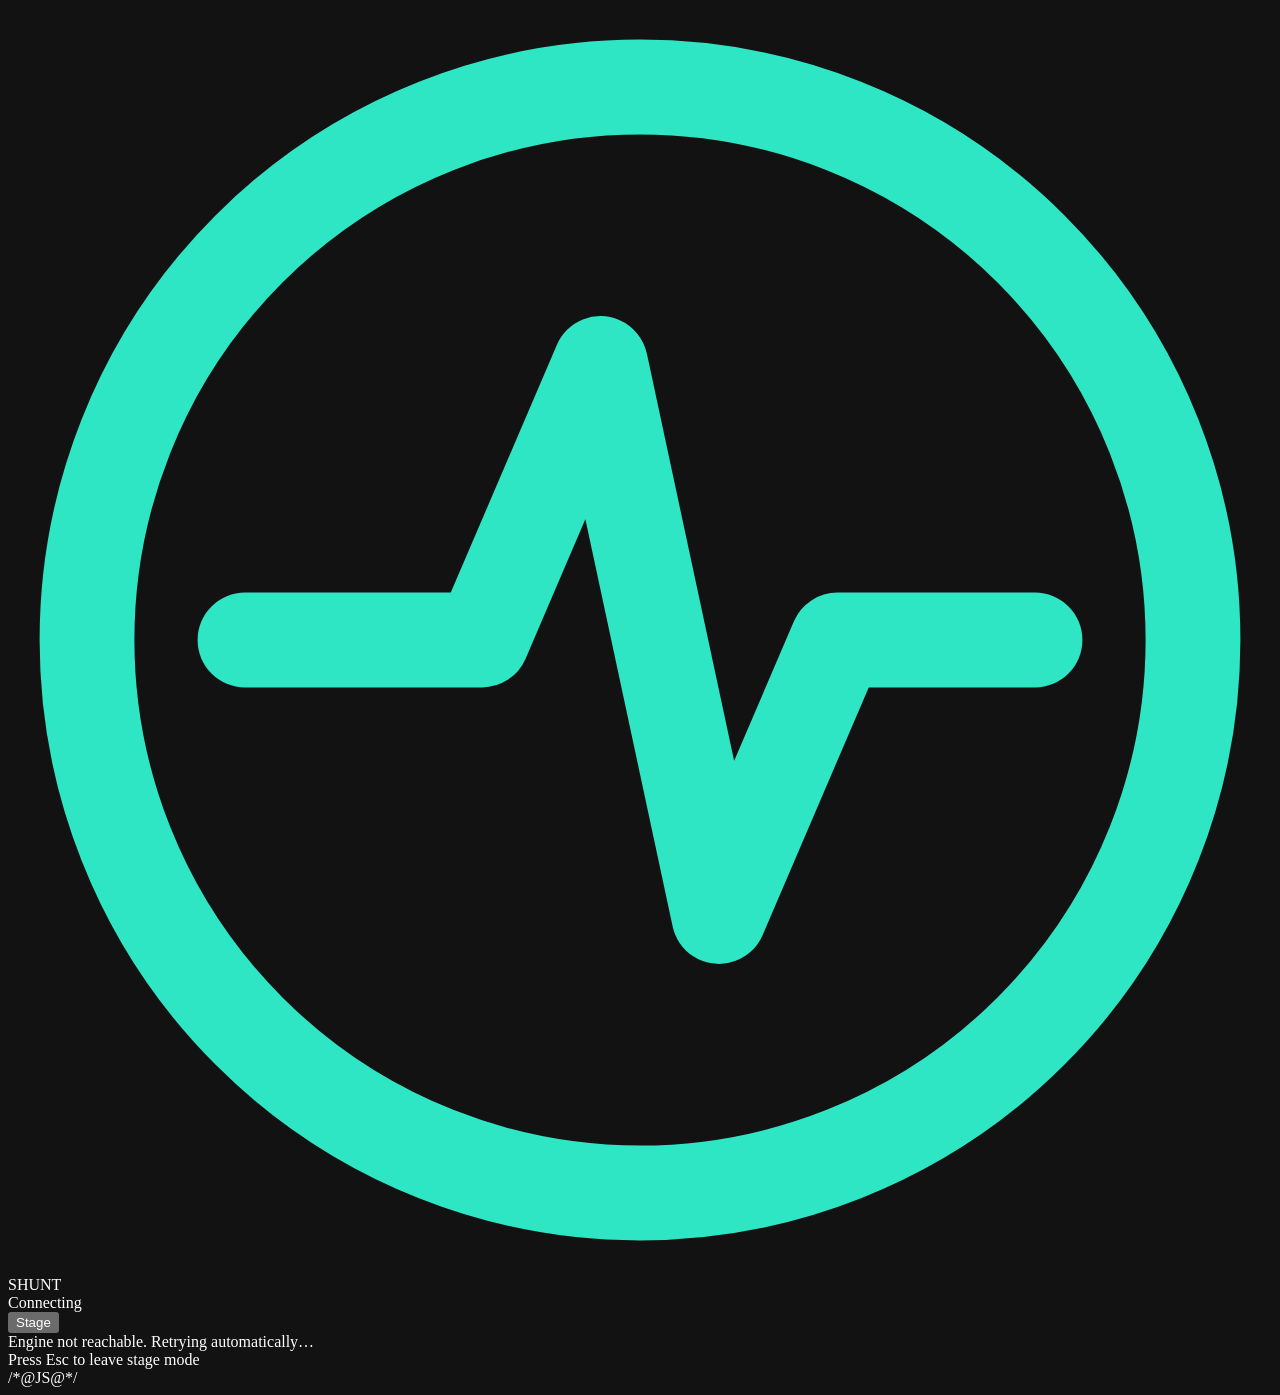
<file: ui/index.template.html>
<!doctype html>
<html lang="en">
<head>
<meta charset="utf-8">
<meta name="viewport" content="width=device-width, initial-scale=1">
<meta name="color-scheme" content="dark">
<title>Shunt</title>
<style>
/*@CSS@*/
</style>
</head>
<body>
<header>
  <div class="logo" aria-label="Shunt">
    <svg viewBox="0 0 32 32" aria-hidden="true"><circle cx="16" cy="16" r="14" fill="none" stroke="#2ee6c4" stroke-width="2.4"/><path d="M6 16h6l3-7 3 14 3-7h5" fill="none" stroke="#2ee6c4" stroke-width="2.4" stroke-linecap="round" stroke-linejoin="round"/></svg>
    <span>SHUNT</span>
  </div>
  <nav id="nav" aria-label="Pages"></nav>
  <div class="conn" role="status" aria-live="polite"><i class="dot" id="connDot"></i><span id="connTxt">Connecting</span></div>
  <button class="btn" id="stageBtn" title="Stage mode (S)">Stage</button>
</header>
<div class="slot" id="slot-banner" data-slot="banner"></div>
<main id="main">
  <div class="banner bad" id="engineBanner" role="alert"></div>
  <div class="banner" id="offlineBanner" role="alert">Engine not reachable. Retrying automatically…</div>
  <div class="banner" id="firstRun"></div>
  <section id="page"></section>
</main>
<div class="stagebar" id="stagebar"><div id="sbMaster"></div><div id="sbOut"></div><div class="x">Press Esc to leave stage mode</div></div>
/*@JS@*/
</body>
</html>
</file>
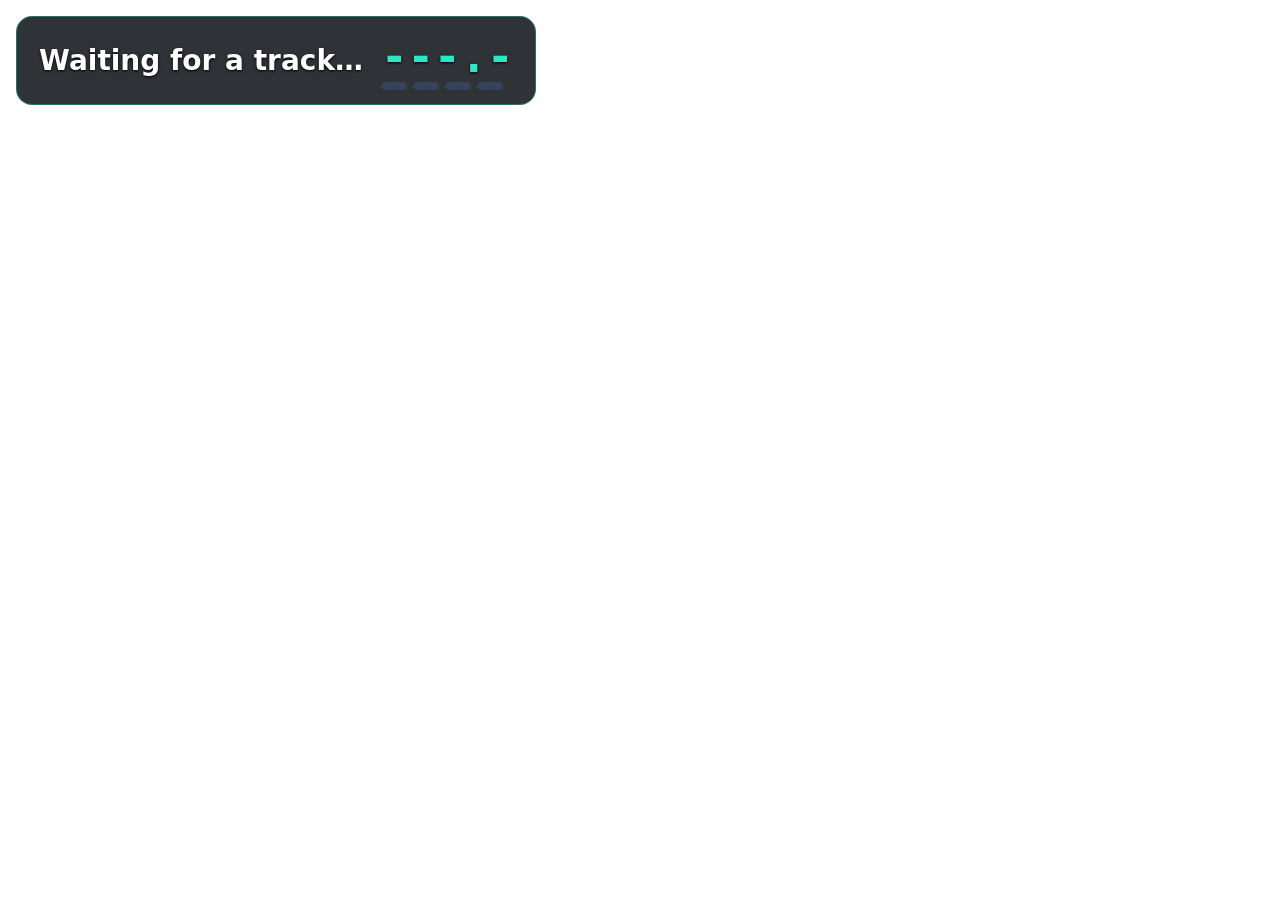
<file: ui/overlay.html>
<!doctype html>
<html lang="en"><head><meta charset="utf-8"><meta name="viewport" content="width=device-width,initial-scale=1"><title>Shunt overlay</title>
<style>
html,body{margin:0;background:transparent;color:#fff;font:600 28px system-ui,sans-serif}
.box{display:inline-flex;align-items:center;gap:18px;margin:16px;padding:14px 22px;border-radius:16px;background:#0b0f14d9;border:1px solid #2ee6c455;text-shadow:0 1px 3px #000}
.bpm{font:700 44px ui-monospace,Menlo,Consolas,monospace;color:#2ee6c4}.sub{font-size:16px;color:#9fb0c4;font-weight:500}
.beat{display:flex;gap:6px}.beat i{width:26px;height:8px;border-radius:9px;background:#34425a}.beat i.on{background:#4aa3ff;box-shadow:0 0 10px #4aa3ff}
</style></head><body>
<div class="box"><div><div id="np">Waiting for a track…</div><div class="sub" id="sub"></div></div><div><div class="bpm" id="bpm">---.-</div><div class="beat" id="beat"><i></i><i></i><i></i><i></i></div></div></div>
<script>
let rows=-1;
function conn(){const ws=new WebSocket((location.protocol==='https:'?'wss://':'ws://')+location.host+'/ws');
ws.onmessage=async e=>{const s=JSON.parse(e.data);
 document.getElementById('bpm').textContent=s.bpm>0?s.bpm.toFixed(1):'---.-';
 document.querySelectorAll('#beat i').forEach((b,i)=>b.classList.toggle('on',s.playing&&s.barKnown&&i+1===s.beatInBar));
 if(s.tracks!==rows){rows=s.tracks;const t=await (await fetch('/api/tracklist')).json();const r=t.rows[t.rows.length-1];
  document.getElementById('np').textContent=r?((r.artist&&r.title)?r.artist+' - '+r.title:'Track ID '+r.rekordboxId):'Waiting for a track…';
  document.getElementById('sub').textContent=s.masterName?'Master: '+s.masterName:'';}};
ws.onclose=()=>setTimeout(conn,1500);}
conn();
</script></body></html>
</file>
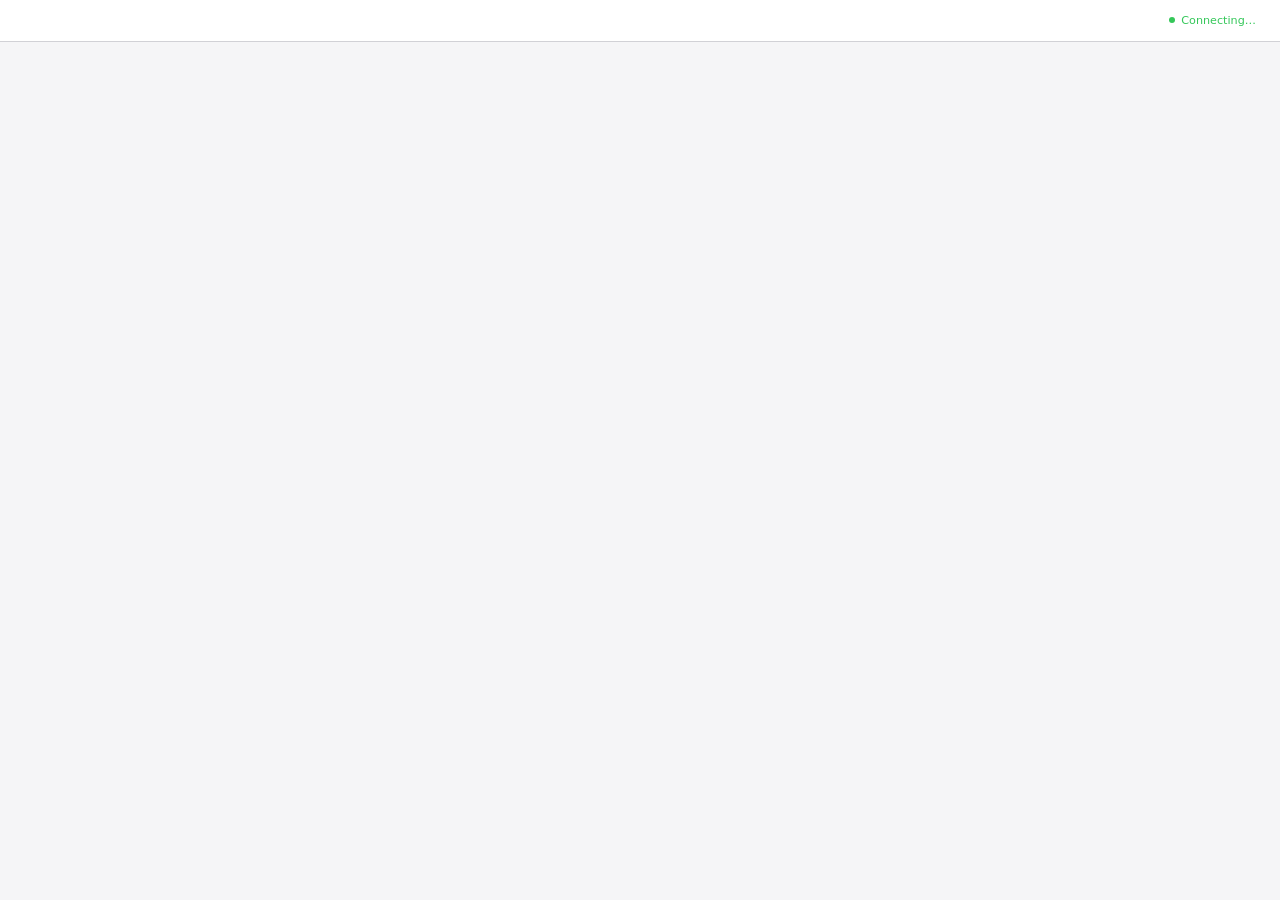
<file: skills/brainstorming/scripts/frame-template.html>
<!DOCTYPE html>
<html>
<head>
  <meta charset="utf-8">
  <title>Superpowers Brainstorming</title>
  <style>
    /*
     * BRAINSTORM COMPANION FRAME TEMPLATE
     *
     * This template provides a consistent frame with:
     * - OS-aware light/dark theming
     * - Header branding and connection status
     * - Scrollable main content area
     * - CSS helpers for common UI patterns
     *
     * Content is injected via placeholder comment in #frame-content.
     */

    * { box-sizing: border-box; margin: 0; padding: 0; }
    html, body { height: 100%; overflow: hidden; }

    /* ===== THEME VARIABLES ===== */
    :root {
      --bg-primary: #f5f5f7;
      --bg-secondary: #ffffff;
      --bg-tertiary: #e5e5e7;
      --border: #d1d1d6;
      --text-primary: #1d1d1f;
      --text-secondary: #86868b;
      --text-tertiary: #aeaeb2;
      --accent: #0071e3;
      --accent-hover: #0077ed;
      --success: #34c759;
      --warning: #ff9f0a;
      --error: #ff3b30;
      --selected-bg: #e8f4fd;
      --selected-border: #0071e3;
    }

    @media (prefers-color-scheme: dark) {
      :root {
        --bg-primary: #1d1d1f;
        --bg-secondary: #2d2d2f;
        --bg-tertiary: #3d3d3f;
        --border: #424245;
        --text-primary: #f5f5f7;
        --text-secondary: #86868b;
        --text-tertiary: #636366;
        --accent: #0a84ff;
        --accent-hover: #409cff;
        --selected-bg: rgba(10, 132, 255, 0.15);
        --selected-border: #0a84ff;
      }
    }

    body {
      font-family: system-ui, -apple-system, BlinkMacSystemFont, sans-serif;
      background: var(--bg-primary);
      color: var(--text-primary);
      display: flex;
      flex-direction: column;
      line-height: 1.5;
    }

    /* ===== FRAME STRUCTURE ===== */
    .brand { display: flex; align-items: center; min-width: 0; overflow: hidden; color: var(--text-secondary); line-height: 1; }
    .brand a { color: inherit; text-decoration: none; display: flex; align-items: center; gap: 0.5rem; min-width: 0; max-width: 100%; line-height: 1; }
    .brand-copy { display: block; min-width: 0; overflow: hidden; text-overflow: ellipsis; white-space: nowrap; line-height: 1; transform: translateY(-1px); }
    .brand-logo { display: block; height: 1em; width: auto; max-width: 180px; flex-shrink: 0; filter: invert(1); }
    @media (prefers-color-scheme: dark) {
      .brand-logo { filter: none; }
    }
    .status { font-size: 0.7rem; color: var(--status-color, var(--success)); display: flex; align-items: center; gap: 0.4rem; justify-self: end; white-space: nowrap; line-height: 1; }
    .status::before { content: ''; width: 6px; height: 6px; background: var(--status-color, var(--success)); border-radius: 50%; }

    .main { flex: 1; overflow-y: auto; }
    #frame-content { padding: 2rem; min-height: 100%; }

    .header {
      background: var(--bg-secondary);
      border-bottom: 1px solid var(--border);
      padding: 0.5rem 1.5rem;
      flex-shrink: 0;
      display: grid;
      grid-template-columns: minmax(0, 1fr) auto;
      align-items: center;
      gap: 1rem;
      min-height: 42px;
    }
    .header .brand { justify-self: start; width: 100%; font-size: 0.75rem; line-height: 1; }
    .header .status { grid-column: 2; line-height: 1; }
    .header span {
      font-size: 0.75rem;
      color: var(--text-secondary);
    }
    .header .selected-text {
      color: var(--accent);
      font-weight: 500;
    }

    /* ===== TYPOGRAPHY ===== */
    h2 { font-size: 1.5rem; font-weight: 600; margin-bottom: 0.5rem; }
    h3 { font-size: 1.1rem; font-weight: 600; margin-bottom: 0.25rem; }
    .subtitle { color: var(--text-secondary); margin-bottom: 1.5rem; }
    .section { margin-bottom: 2rem; }
    .label { font-size: 0.7rem; color: var(--text-secondary); text-transform: uppercase; letter-spacing: 0.05em; margin-bottom: 0.5rem; }

    /* ===== OPTIONS (for A/B/C choices) ===== */
    .options { display: flex; flex-direction: column; gap: 0.75rem; }
    .option {
      background: var(--bg-secondary);
      border: 2px solid var(--border);
      border-radius: 12px;
      padding: 1rem 1.25rem;
      cursor: pointer;
      transition: all 0.15s ease;
      display: flex;
      align-items: flex-start;
      gap: 1rem;
    }
    .option:hover { border-color: var(--accent); }
    .option.selected { background: var(--selected-bg); border-color: var(--selected-border); }
    .option .letter {
      background: var(--bg-tertiary);
      color: var(--text-secondary);
      width: 1.75rem; height: 1.75rem;
      border-radius: 6px;
      display: flex; align-items: center; justify-content: center;
      font-weight: 600; font-size: 0.85rem; flex-shrink: 0;
    }
    .option.selected .letter { background: var(--accent); color: white; }
    .option .content { flex: 1; }
    .option .content h3 { font-size: 0.95rem; margin-bottom: 0.15rem; }
    .option .content p { color: var(--text-secondary); font-size: 0.85rem; margin: 0; }

    /* ===== CARDS (for showing designs/mockups) ===== */
    .cards { display: grid; grid-template-columns: repeat(auto-fit, minmax(280px, 1fr)); gap: 1rem; }
    .card {
      background: var(--bg-secondary);
      border: 1px solid var(--border);
      border-radius: 12px;
      overflow: hidden;
      cursor: pointer;
      transition: all 0.15s ease;
    }
    .card:hover { border-color: var(--accent); transform: translateY(-2px); box-shadow: 0 4px 12px rgba(0,0,0,0.1); }
    .card.selected { border-color: var(--selected-border); border-width: 2px; }
    .card-image { background: var(--bg-tertiary); aspect-ratio: 16/10; display: flex; align-items: center; justify-content: center; }
    .card-body { padding: 1rem; }
    .card-body h3 { margin-bottom: 0.25rem; }
    .card-body p { color: var(--text-secondary); font-size: 0.85rem; }

    /* ===== MOCKUP CONTAINER ===== */
    .mockup {
      background: var(--bg-secondary);
      border: 1px solid var(--border);
      border-radius: 12px;
      overflow: hidden;
      margin-bottom: 1.5rem;
    }
    .mockup-header {
      background: var(--bg-tertiary);
      padding: 0.5rem 1rem;
      font-size: 0.75rem;
      color: var(--text-secondary);
      border-bottom: 1px solid var(--border);
    }
    .mockup-body { padding: 1.5rem; }

    /* ===== SPLIT VIEW (side-by-side comparison) ===== */
    .split { display: grid; grid-template-columns: 1fr 1fr; gap: 1.5rem; }
    @media (max-width: 700px) { .split { grid-template-columns: 1fr; } }

    /* ===== PROS/CONS ===== */
    .pros-cons { display: grid; grid-template-columns: 1fr 1fr; gap: 1rem; margin: 1rem 0; }
    .pros, .cons { background: var(--bg-secondary); border-radius: 8px; padding: 1rem; }
    .pros h4 { color: var(--success); font-size: 0.85rem; margin-bottom: 0.5rem; }
    .cons h4 { color: var(--error); font-size: 0.85rem; margin-bottom: 0.5rem; }
    .pros ul, .cons ul { margin-left: 1.25rem; font-size: 0.85rem; color: var(--text-secondary); }
    .pros li, .cons li { margin-bottom: 0.25rem; }

    /* ===== PLACEHOLDER (for mockup areas) ===== */
    .placeholder {
      background: var(--bg-tertiary);
      border: 2px dashed var(--border);
      border-radius: 8px;
      padding: 2rem;
      text-align: center;
      color: var(--text-tertiary);
    }

    /* ===== INLINE MOCKUP ELEMENTS ===== */
    .mock-nav { background: var(--accent); color: white; padding: 0.75rem 1rem; display: flex; gap: 1.5rem; font-size: 0.9rem; }
    .mock-sidebar { background: var(--bg-tertiary); padding: 1rem; min-width: 180px; }
    .mock-content { padding: 1.5rem; flex: 1; }
    .mock-button { background: var(--accent); color: white; border: none; padding: 0.5rem 1rem; border-radius: 6px; font-size: 0.85rem; }
    .mock-input { background: var(--bg-primary); border: 1px solid var(--border); border-radius: 6px; padding: 0.5rem; width: 100%; }
  </style>
</head>
<body>
  <div class="header">
    <!-- BRANDING -->
    <div class="status">Connecting…</div>
  </div>

  <div class="main">
    <div id="frame-content">
      <!-- CONTENT -->
    </div>
  </div>

</body>
</html>
</file>
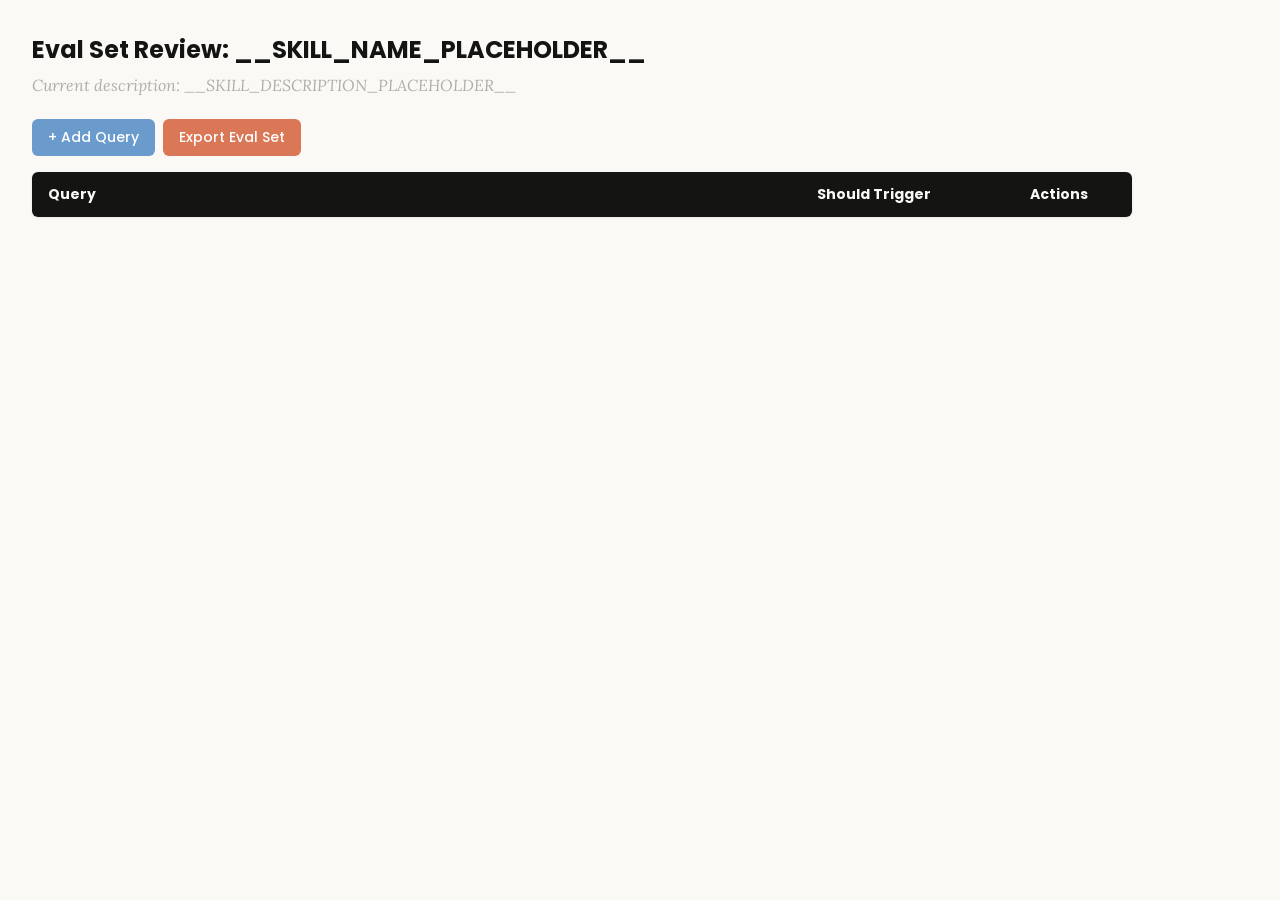
<file: skills/skill-creator/assets/eval_review.html>
<!DOCTYPE html>
<html lang="en">
<head>
  <meta charset="UTF-8">
  <meta name="viewport" content="width=device-width, initial-scale=1.0">
  <title>Eval Set Review - __SKILL_NAME_PLACEHOLDER__</title>
  <link rel="preconnect" href="https://fonts.googleapis.com">
  <link rel="preconnect" href="https://fonts.gstatic.com" crossorigin>
  <link href="https://fonts.googleapis.com/css2?family=Poppins:wght@500;600&family=Lora:wght@400;500&display=swap" rel="stylesheet">
  <style>
    * { box-sizing: border-box; margin: 0; padding: 0; }
    body { font-family: 'Lora', Georgia, serif; background: #faf9f5; padding: 2rem; color: #141413; }
    h1 { font-family: 'Poppins', sans-serif; margin-bottom: 0.5rem; font-size: 1.5rem; }
    .description { color: #b0aea5; margin-bottom: 1.5rem; font-style: italic; max-width: 900px; }
    .controls { margin-bottom: 1rem; display: flex; gap: 0.5rem; }
    .btn { font-family: 'Poppins', sans-serif; padding: 0.5rem 1rem; border: none; border-radius: 6px; cursor: pointer; font-size: 0.875rem; font-weight: 500; }
    .btn-add { background: #6a9bcc; color: white; }
    .btn-add:hover { background: #5889b8; }
    .btn-export { background: #d97757; color: white; }
    .btn-export:hover { background: #c4613f; }
    table { width: 100%; max-width: 1100px; border-collapse: collapse; background: white; border-radius: 6px; overflow: hidden; box-shadow: 0 1px 3px rgba(0,0,0,0.08); }
    th { font-family: 'Poppins', sans-serif; background: #141413; color: #faf9f5; padding: 0.75rem 1rem; text-align: left; font-size: 0.875rem; }
    td { padding: 0.75rem 1rem; border-bottom: 1px solid #e8e6dc; vertical-align: top; }
    tr:nth-child(even) td { background: #faf9f5; }
    tr:hover td { background: #f3f1ea; }
    .section-header td { background: #e8e6dc; font-family: 'Poppins', sans-serif; font-weight: 500; font-size: 0.8rem; color: #141413; text-transform: uppercase; letter-spacing: 0.05em; }
    .query-input { width: 100%; padding: 0.4rem; border: 1px solid #e8e6dc; border-radius: 4px; font-size: 0.875rem; font-family: 'Lora', Georgia, serif; resize: vertical; min-height: 60px; }
    .query-input:focus { outline: none; border-color: #d97757; box-shadow: 0 0 0 2px rgba(217,119,87,0.15); }
    .toggle { position: relative; display: inline-block; width: 44px; height: 24px; }
    .toggle input { opacity: 0; width: 0; height: 0; }
    .toggle .slider { position: absolute; inset: 0; background: #b0aea5; border-radius: 24px; cursor: pointer; transition: 0.2s; }
    .toggle .slider::before { content: ""; position: absolute; width: 18px; height: 18px; left: 3px; bottom: 3px; background: white; border-radius: 50%; transition: 0.2s; }
    .toggle input:checked + .slider { background: #d97757; }
    .toggle input:checked + .slider::before { transform: translateX(20px); }
    .btn-delete { background: #c44; color: white; padding: 0.3rem 0.6rem; border: none; border-radius: 4px; cursor: pointer; font-size: 0.75rem; font-family: 'Poppins', sans-serif; }
    .btn-delete:hover { background: #a33; }
    .summary { margin-top: 1rem; color: #b0aea5; font-size: 0.875rem; }
  </style>
</head>
<body>
  <h1>Eval Set Review: <span id="skill-name">__SKILL_NAME_PLACEHOLDER__</span></h1>
  <p class="description">Current description: <span id="skill-desc">__SKILL_DESCRIPTION_PLACEHOLDER__</span></p>

  <div class="controls">
    <button class="btn btn-add" onclick="addRow()">+ Add Query</button>
    <button class="btn btn-export" onclick="exportEvalSet()">Export Eval Set</button>
  </div>

  <table>
    <thead>
      <tr>
        <th style="width:65%">Query</th>
        <th style="width:18%">Should Trigger</th>
        <th style="width:10%">Actions</th>
      </tr>
    </thead>
    <tbody id="eval-body"></tbody>
  </table>

  <p class="summary" id="summary"></p>

  <script>
    const EVAL_DATA = __EVAL_DATA_PLACEHOLDER__;

    let evalItems = [...EVAL_DATA];

    function render() {
      const tbody = document.getElementById('eval-body');
      tbody.innerHTML = '';

      // Sort: should-trigger first, then should-not-trigger
      const sorted = evalItems
        .map((item, origIdx) => ({ ...item, origIdx }))
        .sort((a, b) => (b.should_trigger ? 1 : 0) - (a.should_trigger ? 1 : 0));

      let lastGroup = null;
      sorted.forEach(item => {
        const group = item.should_trigger ? 'trigger' : 'no-trigger';
        if (group !== lastGroup) {
          const headerRow = document.createElement('tr');
          headerRow.className = 'section-header';
          headerRow.innerHTML = `<td colspan="3">${item.should_trigger ? 'Should Trigger' : 'Should NOT Trigger'}</td>`;
          tbody.appendChild(headerRow);
          lastGroup = group;
        }

        const idx = item.origIdx;
        const tr = document.createElement('tr');
        tr.innerHTML = `
          <td><textarea class="query-input" onchange="updateQuery(${idx}, this.value)">${escapeHtml(item.query)}</textarea></td>
          <td>
            <label class="toggle">
              <input type="checkbox" ${item.should_trigger ? 'checked' : ''} onchange="updateTrigger(${idx}, this.checked)">
              <span class="slider"></span>
            </label>
            <span style="margin-left:8px;font-size:0.8rem;color:#b0aea5">${item.should_trigger ? 'Yes' : 'No'}</span>
          </td>
          <td><button class="btn-delete" onclick="deleteRow(${idx})">Delete</button></td>
        `;
        tbody.appendChild(tr);
      });
      updateSummary();
    }

    function escapeHtml(text) {
      const div = document.createElement('div');
      div.textContent = text;
      return div.innerHTML;
    }

    function updateQuery(idx, value) { evalItems[idx].query = value; updateSummary(); }
    function updateTrigger(idx, value) { evalItems[idx].should_trigger = value; render(); }
    function deleteRow(idx) { evalItems.splice(idx, 1); render(); }

    function addRow() {
      evalItems.push({ query: '', should_trigger: true });
      render();
      const inputs = document.querySelectorAll('.query-input');
      inputs[inputs.length - 1].focus();
    }

    function updateSummary() {
      const trigger = evalItems.filter(i => i.should_trigger).length;
      const noTrigger = evalItems.filter(i => !i.should_trigger).length;
      document.getElementById('summary').textContent =
        `${evalItems.length} queries total: ${trigger} should trigger, ${noTrigger} should not trigger`;
    }

    function exportEvalSet() {
      const valid = evalItems.filter(i => i.query.trim() !== '');
      const data = valid.map(i => ({ query: i.query.trim(), should_trigger: i.should_trigger }));
      const blob = new Blob([JSON.stringify(data, null, 2)], { type: 'application/json' });
      const url = URL.createObjectURL(blob);
      const a = document.createElement('a');
      a.href = url;
      a.download = 'eval_set.json';
      document.body.appendChild(a);
      a.click();
      document.body.removeChild(a);
      URL.revokeObjectURL(url);
    }

    render();
  </script>
</body>
</html>
</file>
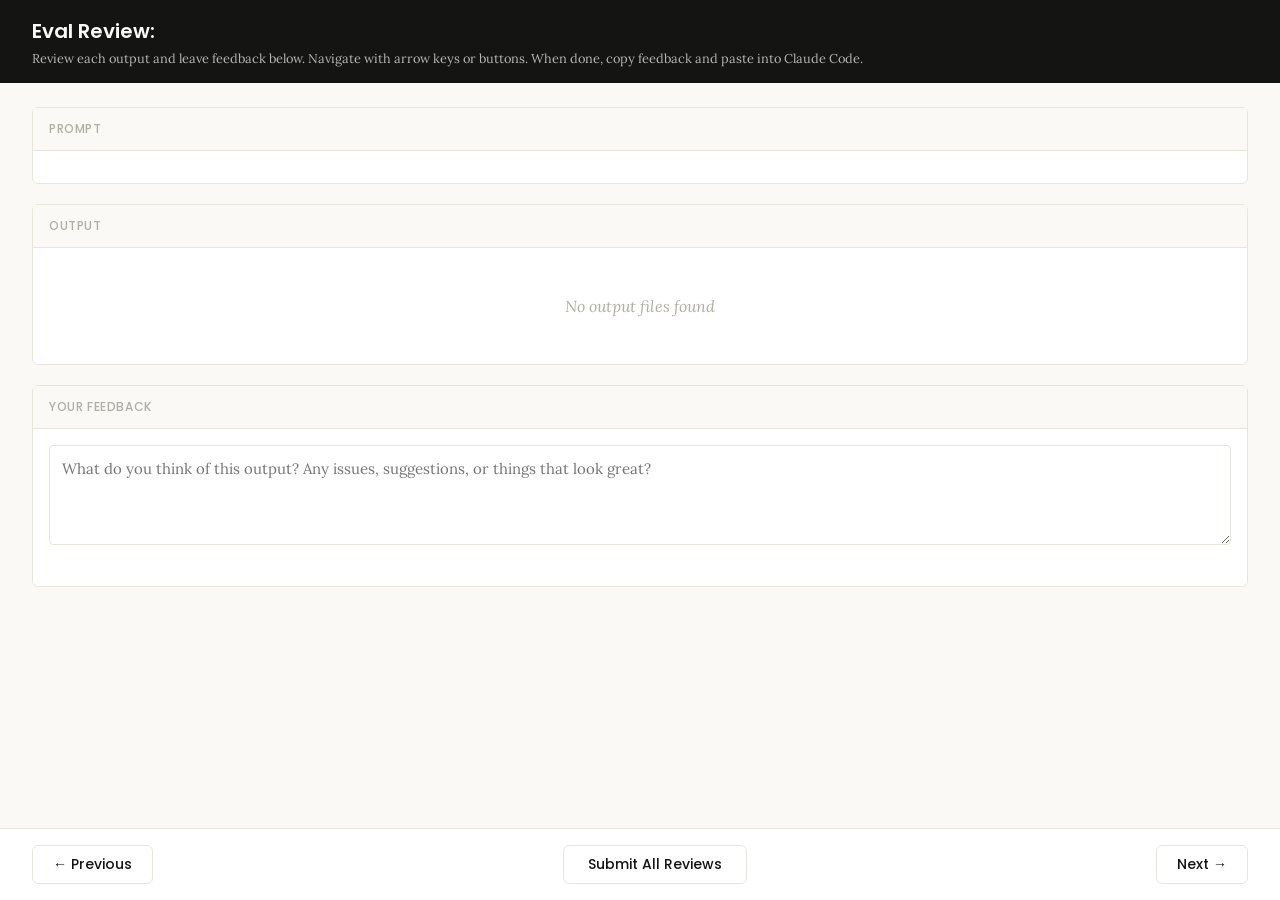
<file: skills/skill-creator/eval-viewer/viewer.html>
<!DOCTYPE html>
<html lang="en">
<head>
  <meta charset="UTF-8">
  <meta name="viewport" content="width=device-width, initial-scale=1.0">
  <title>Eval Review</title>
  <link rel="preconnect" href="https://fonts.googleapis.com">
  <link rel="preconnect" href="https://fonts.gstatic.com" crossorigin>
  <link href="https://fonts.googleapis.com/css2?family=Poppins:wght@500;600&family=Lora:wght@400;500&display=swap" rel="stylesheet">
  <script src="https://cdn.sheetjs.com/xlsx-0.20.3/package/dist/xlsx.full.min.js" integrity="sha384-EnyY0/GSHQGSxSgMwaIPzSESbqoOLSexfnSMN2AP+39Ckmn92stwABZynq1JyzdT" crossorigin="anonymous"></script>
  <style>
    :root {
      --bg: #faf9f5;
      --surface: #ffffff;
      --border: #e8e6dc;
      --text: #141413;
      --text-muted: #b0aea5;
      --accent: #d97757;
      --accent-hover: #c4613f;
      --green: #788c5d;
      --green-bg: #eef2e8;
      --red: #c44;
      --red-bg: #fceaea;
      --header-bg: #141413;
      --header-text: #faf9f5;
      --radius: 6px;
    }

    * { box-sizing: border-box; margin: 0; padding: 0; }

    body {
      font-family: 'Lora', Georgia, serif;
      background: var(--bg);
      color: var(--text);
      height: 100vh;
      display: flex;
      flex-direction: column;
    }

    /* ---- Header ---- */
    .header {
      background: var(--header-bg);
      color: var(--header-text);
      padding: 1rem 2rem;
      display: flex;
      justify-content: space-between;
      align-items: center;
      flex-shrink: 0;
    }
    .header h1 {
      font-family: 'Poppins', sans-serif;
      font-size: 1.25rem;
      font-weight: 600;
    }
    .header .instructions {
      font-size: 0.8rem;
      opacity: 0.7;
      margin-top: 0.25rem;
    }
    .header .progress {
      font-size: 0.875rem;
      opacity: 0.8;
      text-align: right;
    }

    /* ---- Main content ---- */
    .main {
      flex: 1;
      overflow-y: auto;
      padding: 1.5rem 2rem;
      display: flex;
      flex-direction: column;
      gap: 1.25rem;
    }

    /* ---- Sections ---- */
    .section {
      background: var(--surface);
      border: 1px solid var(--border);
      border-radius: var(--radius);
      flex-shrink: 0;
    }
    .section-header {
      font-family: 'Poppins', sans-serif;
      padding: 0.75rem 1rem;
      font-size: 0.75rem;
      font-weight: 500;
      text-transform: uppercase;
      letter-spacing: 0.05em;
      color: var(--text-muted);
      border-bottom: 1px solid var(--border);
      background: var(--bg);
    }
    .section-body {
      padding: 1rem;
    }

    /* ---- Config badge ---- */
    .config-badge {
      display: inline-block;
      padding: 0.2rem 0.625rem;
      border-radius: 9999px;
      font-family: 'Poppins', sans-serif;
      font-size: 0.6875rem;
      font-weight: 600;
      text-transform: uppercase;
      letter-spacing: 0.03em;
      margin-left: 0.75rem;
      vertical-align: middle;
    }
    .config-badge.config-primary {
      background: rgba(33, 150, 243, 0.12);
      color: #1976d2;
    }
    .config-badge.config-baseline {
      background: rgba(255, 193, 7, 0.15);
      color: #f57f17;
    }

    /* ---- Prompt ---- */
    .prompt-text {
      white-space: pre-wrap;
      font-size: 0.9375rem;
      line-height: 1.6;
    }

    /* ---- Outputs ---- */
    .output-file {
      border: 1px solid var(--border);
      border-radius: var(--radius);
      overflow: hidden;
    }
    .output-file + .output-file {
      margin-top: 1rem;
    }
    .output-file-header {
      padding: 0.5rem 0.75rem;
      font-size: 0.8rem;
      font-weight: 600;
      color: var(--text-muted);
      background: var(--bg);
      border-bottom: 1px solid var(--border);
      font-family: 'SF Mono', SFMono-Regular, Consolas, 'Liberation Mono', Menlo, monospace;
      display: flex;
      justify-content: space-between;
      align-items: center;
    }
    .output-file-header .dl-btn {
      font-size: 0.7rem;
      color: var(--accent);
      text-decoration: none;
      cursor: pointer;
      font-family: -apple-system, BlinkMacSystemFont, 'Segoe UI', sans-serif;
      font-weight: 500;
      opacity: 0.8;
    }
    .output-file-header .dl-btn:hover {
      opacity: 1;
      text-decoration: underline;
    }
    .output-file-content {
      padding: 0.75rem;
      overflow-x: auto;
    }
    .output-file-content pre {
      font-size: 0.8125rem;
      line-height: 1.5;
      white-space: pre-wrap;
      word-break: break-word;
      font-family: 'SF Mono', SFMono-Regular, Consolas, 'Liberation Mono', Menlo, monospace;
    }
    .output-file-content img {
      max-width: 100%;
      height: auto;
      border-radius: 4px;
    }
    .output-file-content iframe {
      width: 100%;
      height: 600px;
      border: none;
    }
    .output-file-content table {
      border-collapse: collapse;
      font-size: 0.8125rem;
      width: 100%;
    }
    .output-file-content table td,
    .output-file-content table th {
      border: 1px solid var(--border);
      padding: 0.375rem 0.5rem;
      text-align: left;
    }
    .output-file-content table th {
      background: var(--bg);
      font-weight: 600;
    }
    .output-file-content .download-link {
      display: inline-flex;
      align-items: center;
      gap: 0.5rem;
      padding: 0.5rem 1rem;
      background: var(--bg);
      border: 1px solid var(--border);
      border-radius: 4px;
      color: var(--accent);
      text-decoration: none;
      font-size: 0.875rem;
      cursor: pointer;
    }
    .output-file-content .download-link:hover {
      background: var(--border);
    }
    .empty-state {
      color: var(--text-muted);
      font-style: italic;
      padding: 2rem;
      text-align: center;
    }

    /* ---- Feedback ---- */
    .prev-feedback {
      background: var(--bg);
      border: 1px solid var(--border);
      border-radius: 4px;
      padding: 0.625rem 0.75rem;
      margin-top: 0.75rem;
      font-size: 0.8125rem;
      color: var(--text-muted);
      line-height: 1.5;
    }
    .prev-feedback-label {
      font-size: 0.7rem;
      font-weight: 600;
      text-transform: uppercase;
      letter-spacing: 0.04em;
      margin-bottom: 0.25rem;
      color: var(--text-muted);
    }
    .feedback-textarea {
      width: 100%;
      min-height: 100px;
      padding: 0.75rem;
      border: 1px solid var(--border);
      border-radius: 4px;
      font-family: inherit;
      font-size: 0.9375rem;
      line-height: 1.5;
      resize: vertical;
      color: var(--text);
    }
    .feedback-textarea:focus {
      outline: none;
      border-color: var(--accent);
      box-shadow: 0 0 0 3px rgba(37, 99, 235, 0.1);
    }
    .feedback-status {
      font-size: 0.75rem;
      color: var(--text-muted);
      margin-top: 0.5rem;
      min-height: 1.1em;
    }

    /* ---- Grades (collapsible) ---- */
    .grades-toggle {
      display: flex;
      align-items: center;
      cursor: pointer;
      user-select: none;
    }
    .grades-toggle:hover {
      color: var(--accent);
    }
    .grades-toggle .arrow {
      margin-right: 0.5rem;
      transition: transform 0.15s;
      font-size: 0.75rem;
    }
    .grades-toggle .arrow.open {
      transform: rotate(90deg);
    }
    .grades-content {
      display: none;
      margin-top: 0.75rem;
    }
    .grades-content.open {
      display: block;
    }
    .grades-summary {
      font-size: 0.875rem;
      margin-bottom: 0.75rem;
      display: flex;
      align-items: center;
      gap: 0.5rem;
    }
    .grade-badge {
      display: inline-block;
      padding: 0.125rem 0.5rem;
      border-radius: 9999px;
      font-size: 0.75rem;
      font-weight: 600;
    }
    .grade-pass { background: var(--green-bg); color: var(--green); }
    .grade-fail { background: var(--red-bg); color: var(--red); }
    .assertion-list {
      list-style: none;
    }
    .assertion-item {
      padding: 0.625rem 0;
      border-bottom: 1px solid var(--border);
      font-size: 0.8125rem;
    }
    .assertion-item:last-child { border-bottom: none; }
    .assertion-status {
      font-weight: 600;
      margin-right: 0.5rem;
    }
    .assertion-status.pass { color: var(--green); }
    .assertion-status.fail { color: var(--red); }
    .assertion-evidence {
      color: var(--text-muted);
      font-size: 0.75rem;
      margin-top: 0.25rem;
      padding-left: 1.5rem;
    }

    /* ---- View tabs ---- */
    .view-tabs {
      display: flex;
      gap: 0;
      padding: 0 2rem;
      background: var(--bg);
      border-bottom: 1px solid var(--border);
      flex-shrink: 0;
    }
    .view-tab {
      font-family: 'Poppins', sans-serif;
      padding: 0.625rem 1.25rem;
      font-size: 0.8125rem;
      font-weight: 500;
      cursor: pointer;
      border: none;
      background: none;
      color: var(--text-muted);
      border-bottom: 2px solid transparent;
      transition: all 0.15s;
    }
    .view-tab:hover { color: var(--text); }
    .view-tab.active {
      color: var(--accent);
      border-bottom-color: var(--accent);
    }
    .view-panel { display: none; }
    .view-panel.active { display: flex; flex-direction: column; flex: 1; overflow: hidden; }

    /* ---- Benchmark view ---- */
    .benchmark-view {
      padding: 1.5rem 2rem;
      overflow-y: auto;
      flex: 1;
    }
    .benchmark-table {
      border-collapse: collapse;
      background: var(--surface);
      border: 1px solid var(--border);
      border-radius: var(--radius);
      font-size: 0.8125rem;
      width: 100%;
      margin-bottom: 1.5rem;
    }
    .benchmark-table th, .benchmark-table td {
      padding: 0.625rem 0.75rem;
      text-align: left;
      border: 1px solid var(--border);
    }
    .benchmark-table th {
      font-family: 'Poppins', sans-serif;
      background: var(--header-bg);
      color: var(--header-text);
      font-weight: 500;
      font-size: 0.75rem;
      text-transform: uppercase;
      letter-spacing: 0.04em;
    }
    .benchmark-table tr:hover { background: var(--bg); }
    .benchmark-table tr.benchmark-row-with { background: rgba(33, 150, 243, 0.06); }
    .benchmark-table tr.benchmark-row-without { background: rgba(255, 193, 7, 0.06); }
    .benchmark-table tr.benchmark-row-with:hover { background: rgba(33, 150, 243, 0.12); }
    .benchmark-table tr.benchmark-row-without:hover { background: rgba(255, 193, 7, 0.12); }
    .benchmark-table tr.benchmark-row-avg { font-weight: 600; border-top: 2px solid var(--border); }
    .benchmark-table tr.benchmark-row-avg.benchmark-row-with { background: rgba(33, 150, 243, 0.12); }
    .benchmark-table tr.benchmark-row-avg.benchmark-row-without { background: rgba(255, 193, 7, 0.12); }
    .benchmark-delta-positive { color: var(--green); font-weight: 600; }
    .benchmark-delta-negative { color: var(--red); font-weight: 600; }
    .benchmark-notes {
      background: var(--surface);
      border: 1px solid var(--border);
      border-radius: var(--radius);
      padding: 1rem;
    }
    .benchmark-notes h3 {
      font-family: 'Poppins', sans-serif;
      font-size: 0.875rem;
      margin-bottom: 0.75rem;
    }
    .benchmark-notes ul {
      list-style: disc;
      padding-left: 1.25rem;
    }
    .benchmark-notes li {
      font-size: 0.8125rem;
      line-height: 1.6;
      margin-bottom: 0.375rem;
    }
    .benchmark-empty {
      color: var(--text-muted);
      font-style: italic;
      text-align: center;
      padding: 3rem;
    }

    /* ---- Navigation ---- */
    .nav {
      display: flex;
      justify-content: space-between;
      align-items: center;
      padding: 1rem 2rem;
      border-top: 1px solid var(--border);
      background: var(--surface);
      flex-shrink: 0;
    }
    .nav-btn {
      font-family: 'Poppins', sans-serif;
      padding: 0.5rem 1.25rem;
      border: 1px solid var(--border);
      border-radius: var(--radius);
      background: var(--surface);
      cursor: pointer;
      font-size: 0.875rem;
      font-weight: 500;
      color: var(--text);
      transition: all 0.15s;
    }
    .nav-btn:hover:not(:disabled) {
      background: var(--bg);
      border-color: var(--text-muted);
    }
    .nav-btn:disabled {
      opacity: 0.4;
      cursor: not-allowed;
    }
    .done-btn {
      font-family: 'Poppins', sans-serif;
      padding: 0.5rem 1.5rem;
      border: 1px solid var(--border);
      border-radius: var(--radius);
      background: var(--surface);
      color: var(--text);
      cursor: pointer;
      font-size: 0.875rem;
      font-weight: 500;
      transition: all 0.15s;
    }
    .done-btn:hover {
      background: var(--bg);
      border-color: var(--text-muted);
    }
    .done-btn.ready {
      border: none;
      background: var(--accent);
      color: white;
      font-weight: 600;
    }
    .done-btn.ready:hover {
      background: var(--accent-hover);
    }
    /* ---- Done overlay ---- */
    .done-overlay {
      display: none;
      position: fixed;
      inset: 0;
      background: rgba(0, 0, 0, 0.5);
      z-index: 100;
      justify-content: center;
      align-items: center;
    }
    .done-overlay.visible {
      display: flex;
    }
    .done-card {
      background: var(--surface);
      border-radius: 12px;
      padding: 2rem 3rem;
      text-align: center;
      box-shadow: 0 20px 60px rgba(0, 0, 0, 0.3);
      max-width: 500px;
    }
    .done-card h2 {
      font-size: 1.5rem;
      margin-bottom: 0.5rem;
    }
    .done-card p {
      color: var(--text-muted);
      margin-bottom: 1.5rem;
      line-height: 1.5;
    }
    .done-card .btn-row {
      display: flex;
      gap: 0.5rem;
      justify-content: center;
    }
    .done-card button {
      padding: 0.5rem 1.25rem;
      border: 1px solid var(--border);
      border-radius: var(--radius);
      background: var(--surface);
      cursor: pointer;
      font-size: 0.875rem;
    }
    .done-card button:hover {
      background: var(--bg);
    }
    /* ---- Toast ---- */
    .toast {
      position: fixed;
      bottom: 5rem;
      left: 50%;
      transform: translateX(-50%);
      background: var(--header-bg);
      color: var(--header-text);
      padding: 0.625rem 1.25rem;
      border-radius: var(--radius);
      font-size: 0.875rem;
      opacity: 0;
      transition: opacity 0.3s;
      pointer-events: none;
      z-index: 200;
    }
    .toast.visible {
      opacity: 1;
    }
  </style>
</head>
<body>
  <div id="app" style="height:100vh; display:flex; flex-direction:column;">
    <div class="header">
      <div>
        <h1>Eval Review: <span id="skill-name"></span></h1>
        <div class="instructions">Review each output and leave feedback below. Navigate with arrow keys or buttons. When done, copy feedback and paste into Claude Code.</div>
      </div>
      <div class="progress" id="progress"></div>
    </div>

    <!-- View tabs (only shown when benchmark data exists) -->
    <div class="view-tabs" id="view-tabs" style="display:none;">
      <button class="view-tab active" onclick="switchView('outputs')">Outputs</button>
      <button class="view-tab" onclick="switchView('benchmark')">Benchmark</button>
    </div>

    <!-- Outputs panel (qualitative review) -->
    <div class="view-panel active" id="panel-outputs">
    <div class="main">
      <!-- Prompt -->
      <div class="section">
        <div class="section-header">Prompt <span class="config-badge" id="config-badge" style="display:none;"></span></div>
        <div class="section-body">
          <div class="prompt-text" id="prompt-text"></div>
        </div>
      </div>

      <!-- Outputs -->
      <div class="section">
        <div class="section-header">Output</div>
        <div class="section-body" id="outputs-body">
          <div class="empty-state">No output files found</div>
        </div>
      </div>

      <!-- Previous Output (collapsible) -->
      <div class="section" id="prev-outputs-section" style="display:none;">
        <div class="section-header">
          <div class="grades-toggle" onclick="togglePrevOutputs()">
            <span class="arrow" id="prev-outputs-arrow">&#9654;</span>
            Previous Output
          </div>
        </div>
        <div class="grades-content" id="prev-outputs-content"></div>
      </div>

      <!-- Grades (collapsible) -->
      <div class="section" id="grades-section" style="display:none;">
        <div class="section-header">
          <div class="grades-toggle" onclick="toggleGrades()">
            <span class="arrow" id="grades-arrow">&#9654;</span>
            Formal Grades
          </div>
        </div>
        <div class="grades-content" id="grades-content"></div>
      </div>

      <!-- Feedback -->
      <div class="section">
        <div class="section-header">Your Feedback</div>
        <div class="section-body">
          <textarea
            class="feedback-textarea"
            id="feedback"
            placeholder="What do you think of this output? Any issues, suggestions, or things that look great?"
          ></textarea>
          <div class="feedback-status" id="feedback-status"></div>
          <div class="prev-feedback" id="prev-feedback" style="display:none;">
            <div class="prev-feedback-label">Previous feedback</div>
            <div id="prev-feedback-text"></div>
          </div>
        </div>
      </div>
    </div>

    <div class="nav" id="outputs-nav">
      <button class="nav-btn" id="prev-btn" onclick="navigate(-1)">&#8592; Previous</button>
      <button class="done-btn" id="done-btn" onclick="showDoneDialog()">Submit All Reviews</button>
      <button class="nav-btn" id="next-btn" onclick="navigate(1)">Next &#8594;</button>
    </div>
    </div><!-- end panel-outputs -->

    <!-- Benchmark panel (quantitative stats) -->
    <div class="view-panel" id="panel-benchmark">
      <div class="benchmark-view" id="benchmark-content">
        <div class="benchmark-empty">No benchmark data available. Run a benchmark to see quantitative results here.</div>
      </div>
    </div>
  </div>

  <!-- Done overlay -->
  <div class="done-overlay" id="done-overlay">
    <div class="done-card">
      <h2>Review Complete</h2>
      <p>Your feedback has been saved. Go back to your Claude Code session and tell Claude you're done reviewing.</p>
      <div class="btn-row">
        <button onclick="closeDoneDialog()">OK</button>
      </div>
    </div>
  </div>

  <!-- Toast -->
  <div class="toast" id="toast"></div>

  <script>
    // ---- Embedded data (injected by generate_review.py) ----
    /*__EMBEDDED_DATA__*/

    // ---- State ----
    let feedbackMap = {};  // run_id -> feedback text
    let currentIndex = 0;
    let visitedRuns = new Set();

    // ---- Init ----
    async function init() {
      // Load saved feedback from server — but only if this isn't a fresh
      // iteration (indicated by previous_feedback being present). When
      // previous feedback exists, the feedback.json on disk is stale from
      // the prior iteration and should not pre-fill the textareas.
      const hasPrevious = Object.keys(EMBEDDED_DATA.previous_feedback || {}).length > 0
        || Object.keys(EMBEDDED_DATA.previous_outputs || {}).length > 0;
      if (!hasPrevious) {
        try {
          const resp = await fetch("/api/feedback");
          const data = await resp.json();
          if (data.reviews) {
            for (const r of data.reviews) feedbackMap[r.run_id] = r.feedback;
          }
        } catch { /* first run, no feedback yet */ }
      }

      document.getElementById("skill-name").textContent = EMBEDDED_DATA.skill_name;
      showRun(0);

      // Wire up feedback auto-save
      const textarea = document.getElementById("feedback");
      let saveTimeout = null;
      textarea.addEventListener("input", () => {
        clearTimeout(saveTimeout);
        document.getElementById("feedback-status").textContent = "";
        saveTimeout = setTimeout(() => saveCurrentFeedback(), 800);
      });
    }

    // ---- Navigation ----
    function navigate(delta) {
      const newIndex = currentIndex + delta;
      if (newIndex >= 0 && newIndex < EMBEDDED_DATA.runs.length) {
        saveCurrentFeedback();
        showRun(newIndex);
      }
    }

    function updateNavButtons() {
      document.getElementById("prev-btn").disabled = currentIndex === 0;
      document.getElementById("next-btn").disabled =
        currentIndex === EMBEDDED_DATA.runs.length - 1;
    }

    // ---- Show a run ----
    function showRun(index) {
      currentIndex = index;
      const run = EMBEDDED_DATA.runs[index];

      // Progress
      document.getElementById("progress").textContent =
        `${index + 1} of ${EMBEDDED_DATA.runs.length}`;

      // Prompt
      document.getElementById("prompt-text").textContent = run.prompt;

      // Config badge
      const badge = document.getElementById("config-badge");
      const configMatch = run.id.match(/(with_skill|without_skill|new_skill|old_skill)/);
      if (configMatch) {
        const config = configMatch[1];
        const isBaseline = config === "without_skill" || config === "old_skill";
        badge.textContent = config.replace(/_/g, " ");
        badge.className = "config-badge " + (isBaseline ? "config-baseline" : "config-primary");
        badge.style.display = "inline-block";
      } else {
        badge.style.display = "none";
      }

      // Outputs
      renderOutputs(run);

      // Previous outputs
      renderPrevOutputs(run);

      // Grades
      renderGrades(run);

      // Previous feedback
      const prevFb = (EMBEDDED_DATA.previous_feedback || {})[run.id];
      const prevEl = document.getElementById("prev-feedback");
      if (prevFb) {
        document.getElementById("prev-feedback-text").textContent = prevFb;
        prevEl.style.display = "block";
      } else {
        prevEl.style.display = "none";
      }

      // Feedback
      document.getElementById("feedback").value = feedbackMap[run.id] || "";
      document.getElementById("feedback-status").textContent = "";

      updateNavButtons();

      // Track visited runs and promote done button when all visited
      visitedRuns.add(index);
      const doneBtn = document.getElementById("done-btn");
      if (visitedRuns.size >= EMBEDDED_DATA.runs.length) {
        doneBtn.classList.add("ready");
      }

      // Scroll main content to top
      document.querySelector(".main").scrollTop = 0;
    }

    // ---- Render outputs ----
    function renderOutputs(run) {
      const container = document.getElementById("outputs-body");
      container.innerHTML = "";

      const outputs = run.outputs || [];
      if (outputs.length === 0) {
        container.innerHTML = '<div class="empty-state">No output files</div>';
        return;
      }

      for (const file of outputs) {
        const fileDiv = document.createElement("div");
        fileDiv.className = "output-file";

        // Always show file header with download link
        const header = document.createElement("div");
        header.className = "output-file-header";
        const nameSpan = document.createElement("span");
        nameSpan.textContent = file.name;
        header.appendChild(nameSpan);
        const dlBtn = document.createElement("a");
        dlBtn.className = "dl-btn";
        dlBtn.textContent = "Download";
        dlBtn.download = file.name;
        dlBtn.href = getDownloadUri(file);
        header.appendChild(dlBtn);
        fileDiv.appendChild(header);

        const content = document.createElement("div");
        content.className = "output-file-content";

        if (file.type === "text") {
          const pre = document.createElement("pre");
          pre.textContent = file.content;
          content.appendChild(pre);
        } else if (file.type === "image") {
          const img = document.createElement("img");
          img.src = file.data_uri;
          img.alt = file.name;
          content.appendChild(img);
        } else if (file.type === "pdf") {
          const iframe = document.createElement("iframe");
          iframe.src = file.data_uri;
          content.appendChild(iframe);
        } else if (file.type === "xlsx") {
          renderXlsx(content, file.data_b64);
        } else if (file.type === "binary") {
          const a = document.createElement("a");
          a.className = "download-link";
          a.href = file.data_uri;
          a.download = file.name;
          a.textContent = "Download " + file.name;
          content.appendChild(a);
        } else if (file.type === "error") {
          const pre = document.createElement("pre");
          pre.textContent = file.content;
          pre.style.color = "var(--red)";
          content.appendChild(pre);
        }

        fileDiv.appendChild(content);
        container.appendChild(fileDiv);
      }
    }

    // ---- XLSX rendering via SheetJS ----
    function renderXlsx(container, b64Data) {
      try {
        const raw = Uint8Array.from(atob(b64Data), c => c.charCodeAt(0));
        const wb = XLSX.read(raw, { type: "array" });

        for (let i = 0; i < wb.SheetNames.length; i++) {
          const sheetName = wb.SheetNames[i];
          const ws = wb.Sheets[sheetName];

          if (wb.SheetNames.length > 1) {
            const sheetLabel = document.createElement("div");
            sheetLabel.style.cssText =
              "font-weight:600; font-size:0.8rem; color:#b0aea5; margin-top:0.5rem; margin-bottom:0.25rem;";
            sheetLabel.textContent = "Sheet: " + sheetName;
            container.appendChild(sheetLabel);
          }

          const htmlStr = XLSX.utils.sheet_to_html(ws, { editable: false });
          const wrapper = document.createElement("div");
          wrapper.innerHTML = htmlStr;
          container.appendChild(wrapper);
        }
      } catch (err) {
        container.textContent = "Error rendering spreadsheet: " + err.message;
      }
    }

    // ---- Grades ----
    function renderGrades(run) {
      const section = document.getElementById("grades-section");
      const content = document.getElementById("grades-content");

      if (!run.grading) {
        section.style.display = "none";
        return;
      }

      const grading = run.grading;
      section.style.display = "block";
      // Reset to collapsed
      content.classList.remove("open");
      document.getElementById("grades-arrow").classList.remove("open");

      const summary = grading.summary || {};
      const expectations = grading.expectations || [];

      let html = '<div style="padding: 1rem;">';

      // Summary line
      const passRate = summary.pass_rate != null
        ? Math.round(summary.pass_rate * 100) + "%"
        : "?";
      const badgeClass = summary.pass_rate >= 0.8 ? "grade-pass" : summary.pass_rate >= 0.5 ? "" : "grade-fail";
      html += '<div class="grades-summary">';
      html += '<span class="grade-badge ' + badgeClass + '">' + passRate + '</span>';
      html += '<span>' + (summary.passed || 0) + ' passed, ' + (summary.failed || 0) + ' failed of ' + (summary.total || 0) + '</span>';
      html += '</div>';

      // Assertions list
      html += '<ul class="assertion-list">';
      for (const exp of expectations) {
        const statusClass = exp.passed ? "pass" : "fail";
        const statusIcon = exp.passed ? "\u2713" : "\u2717";
        html += '<li class="assertion-item">';
        html += '<span class="assertion-status ' + statusClass + '">' + statusIcon + '</span>';
        html += '<span>' + escapeHtml(exp.text) + '</span>';
        if (exp.evidence) {
          html += '<div class="assertion-evidence">' + escapeHtml(exp.evidence) + '</div>';
        }
        html += '</li>';
      }
      html += '</ul>';

      html += '</div>';
      content.innerHTML = html;
    }

    function toggleGrades() {
      const content = document.getElementById("grades-content");
      const arrow = document.getElementById("grades-arrow");
      content.classList.toggle("open");
      arrow.classList.toggle("open");
    }

    // ---- Previous outputs (collapsible) ----
    function renderPrevOutputs(run) {
      const section = document.getElementById("prev-outputs-section");
      const content = document.getElementById("prev-outputs-content");
      const prevOutputs = (EMBEDDED_DATA.previous_outputs || {})[run.id];

      if (!prevOutputs || prevOutputs.length === 0) {
        section.style.display = "none";
        return;
      }

      section.style.display = "block";
      // Reset to collapsed
      content.classList.remove("open");
      document.getElementById("prev-outputs-arrow").classList.remove("open");

      // Render the files into the content area
      content.innerHTML = "";
      const wrapper = document.createElement("div");
      wrapper.style.padding = "1rem";

      for (const file of prevOutputs) {
        const fileDiv = document.createElement("div");
        fileDiv.className = "output-file";

        const header = document.createElement("div");
        header.className = "output-file-header";
        const nameSpan = document.createElement("span");
        nameSpan.textContent = file.name;
        header.appendChild(nameSpan);
        const dlBtn = document.createElement("a");
        dlBtn.className = "dl-btn";
        dlBtn.textContent = "Download";
        dlBtn.download = file.name;
        dlBtn.href = getDownloadUri(file);
        header.appendChild(dlBtn);
        fileDiv.appendChild(header);

        const fc = document.createElement("div");
        fc.className = "output-file-content";

        if (file.type === "text") {
          const pre = document.createElement("pre");
          pre.textContent = file.content;
          fc.appendChild(pre);
        } else if (file.type === "image") {
          const img = document.createElement("img");
          img.src = file.data_uri;
          img.alt = file.name;
          fc.appendChild(img);
        } else if (file.type === "pdf") {
          const iframe = document.createElement("iframe");
          iframe.src = file.data_uri;
          fc.appendChild(iframe);
        } else if (file.type === "xlsx") {
          renderXlsx(fc, file.data_b64);
        } else if (file.type === "binary") {
          const a = document.createElement("a");
          a.className = "download-link";
          a.href = file.data_uri;
          a.download = file.name;
          a.textContent = "Download " + file.name;
          fc.appendChild(a);
        }

        fileDiv.appendChild(fc);
        wrapper.appendChild(fileDiv);
      }

      content.appendChild(wrapper);
    }

    function togglePrevOutputs() {
      const content = document.getElementById("prev-outputs-content");
      const arrow = document.getElementById("prev-outputs-arrow");
      content.classList.toggle("open");
      arrow.classList.toggle("open");
    }

    // ---- Feedback (saved to server -> feedback.json) ----
    function saveCurrentFeedback() {
      const run = EMBEDDED_DATA.runs[currentIndex];
      const text = document.getElementById("feedback").value;

      if (text.trim() === "") {
        delete feedbackMap[run.id];
      } else {
        feedbackMap[run.id] = text;
      }

      // Build reviews array from map
      const reviews = [];
      for (const [run_id, feedback] of Object.entries(feedbackMap)) {
        if (feedback.trim()) {
          reviews.push({ run_id, feedback, timestamp: new Date().toISOString() });
        }
      }

      fetch("/api/feedback", {
        method: "POST",
        headers: { "Content-Type": "application/json" },
        body: JSON.stringify({ reviews, status: "in_progress" }),
      }).then(() => {
        document.getElementById("feedback-status").textContent = "Saved";
      }).catch(() => {
        // Static mode or server unavailable — no-op on auto-save,
        // feedback will be downloaded on final submit
        document.getElementById("feedback-status").textContent = "Will download on submit";
      });
    }

    // ---- Done ----
    function showDoneDialog() {
      // Save current textarea to feedbackMap (but don't POST yet)
      const run = EMBEDDED_DATA.runs[currentIndex];
      const text = document.getElementById("feedback").value;
      if (text.trim() === "") {
        delete feedbackMap[run.id];
      } else {
        feedbackMap[run.id] = text;
      }

      // POST once with status: complete — include ALL runs so the model
      // can distinguish "no feedback" (looks good) from "not reviewed"
      const reviews = [];
      const ts = new Date().toISOString();
      for (const r of EMBEDDED_DATA.runs) {
        reviews.push({ run_id: r.id, feedback: feedbackMap[r.id] || "", timestamp: ts });
      }
      const payload = JSON.stringify({ reviews, status: "complete" }, null, 2);
      fetch("/api/feedback", {
        method: "POST",
        headers: { "Content-Type": "application/json" },
        body: payload,
      }).then(() => {
        document.getElementById("done-overlay").classList.add("visible");
      }).catch(() => {
        // Server not available (static mode) — download as file
        const blob = new Blob([payload], { type: "application/json" });
        const url = URL.createObjectURL(blob);
        const a = document.createElement("a");
        a.href = url;
        a.download = "feedback.json";
        a.click();
        URL.revokeObjectURL(url);
        document.getElementById("done-overlay").classList.add("visible");
      });
    }

    function closeDoneDialog() {
      // Reset status back to in_progress
      saveCurrentFeedback();
      document.getElementById("done-overlay").classList.remove("visible");
    }

    // ---- Toast ----
    function showToast(message) {
      const toast = document.getElementById("toast");
      toast.textContent = message;
      toast.classList.add("visible");
      setTimeout(() => toast.classList.remove("visible"), 2000);
    }

    // ---- Keyboard nav ----
    document.addEventListener("keydown", (e) => {
      // Don't capture when typing in textarea
      if (e.target.tagName === "TEXTAREA") return;

      if (e.key === "ArrowLeft" || e.key === "ArrowUp") {
        e.preventDefault();
        navigate(-1);
      } else if (e.key === "ArrowRight" || e.key === "ArrowDown") {
        e.preventDefault();
        navigate(1);
      }
    });

    // ---- Util ----
    function getDownloadUri(file) {
      if (file.data_uri) return file.data_uri;
      if (file.data_b64) return "data:application/octet-stream;base64," + file.data_b64;
      if (file.type === "text") return "data:text/plain;charset=utf-8," + encodeURIComponent(file.content);
      return "#";
    }

    function escapeHtml(text) {
      const div = document.createElement("div");
      div.textContent = text;
      return div.innerHTML;
    }

    // ---- View switching ----
    function switchView(view) {
      document.querySelectorAll(".view-tab").forEach(t => t.classList.remove("active"));
      document.querySelectorAll(".view-panel").forEach(p => p.classList.remove("active"));
      document.querySelector(`[onclick="switchView('${view}')"]`).classList.add("active");
      document.getElementById("panel-" + view).classList.add("active");
    }

    // ---- Benchmark rendering ----
    function renderBenchmark() {
      const data = EMBEDDED_DATA.benchmark;
      if (!data) return;

      // Show the tabs
      document.getElementById("view-tabs").style.display = "flex";

      const container = document.getElementById("benchmark-content");
      const summary = data.run_summary || {};
      const metadata = data.metadata || {};
      const notes = data.notes || [];

      let html = "";

      // Header
      html += "<h2 style='font-family: Poppins, sans-serif; margin-bottom: 0.5rem;'>Benchmark Results</h2>";
      html += "<p style='color: var(--text-muted); font-size: 0.875rem; margin-bottom: 1.25rem;'>";
      if (metadata.skill_name) html += "<strong>" + escapeHtml(metadata.skill_name) + "</strong> &mdash; ";
      if (metadata.timestamp) html += metadata.timestamp + " &mdash; ";
      if (metadata.evals_run) html += "Evals: " + metadata.evals_run.join(", ") + " &mdash; ";
      html += (metadata.runs_per_configuration || "?") + " runs per configuration";
      html += "</p>";

      // Summary table
      html += '<table class="benchmark-table">';

      function fmtStat(stat, pct) {
        if (!stat) return "—";
        const suffix = pct ? "%" : "";
        const m = pct ? (stat.mean * 100).toFixed(0) : stat.mean.toFixed(1);
        const s = pct ? (stat.stddev * 100).toFixed(0) : stat.stddev.toFixed(1);
        return m + suffix + " ± " + s + suffix;
      }

      function deltaClass(val) {
        if (!val) return "";
        const n = parseFloat(val);
        if (n > 0) return "benchmark-delta-positive";
        if (n < 0) return "benchmark-delta-negative";
        return "";
      }

      // Discover config names dynamically (everything except "delta")
      const configs = Object.keys(summary).filter(k => k !== "delta");
      const configA = configs[0] || "config_a";
      const configB = configs[1] || "config_b";
      const labelA = configA.replace(/_/g, " ").replace(/\b\w/g, c => c.toUpperCase());
      const labelB = configB.replace(/_/g, " ").replace(/\b\w/g, c => c.toUpperCase());
      const a = summary[configA] || {};
      const b = summary[configB] || {};
      const delta = summary.delta || {};

      html += "<thead><tr><th>Metric</th><th>" + escapeHtml(labelA) + "</th><th>" + escapeHtml(labelB) + "</th><th>Delta</th></tr></thead>";
      html += "<tbody>";

      html += "<tr><td><strong>Pass Rate</strong></td>";
      html += "<td>" + fmtStat(a.pass_rate, true) + "</td>";
      html += "<td>" + fmtStat(b.pass_rate, true) + "</td>";
      html += '<td class="' + deltaClass(delta.pass_rate) + '">' + (delta.pass_rate || "—") + "</td></tr>";

      // Time (only show row if data exists)
      if (a.time_seconds || b.time_seconds) {
        html += "<tr><td><strong>Time (s)</strong></td>";
        html += "<td>" + fmtStat(a.time_seconds, false) + "</td>";
        html += "<td>" + fmtStat(b.time_seconds, false) + "</td>";
        html += '<td class="' + deltaClass(delta.time_seconds) + '">' + (delta.time_seconds ? delta.time_seconds + "s" : "—") + "</td></tr>";
      }

      // Tokens (only show row if data exists)
      if (a.tokens || b.tokens) {
        html += "<tr><td><strong>Tokens</strong></td>";
        html += "<td>" + fmtStat(a.tokens, false) + "</td>";
        html += "<td>" + fmtStat(b.tokens, false) + "</td>";
        html += '<td class="' + deltaClass(delta.tokens) + '">' + (delta.tokens || "—") + "</td></tr>";
      }

      html += "</tbody></table>";

      // Per-eval breakdown (if runs data available)
      const runs = data.runs || [];
      if (runs.length > 0) {
        const evalIds = [...new Set(runs.map(r => r.eval_id))].sort((a, b) => a - b);

        html += "<h3 style='font-family: Poppins, sans-serif; margin-bottom: 0.75rem;'>Per-Eval Breakdown</h3>";

        const hasTime = runs.some(r => r.result && r.result.time_seconds != null);
        const hasErrors = runs.some(r => r.result && r.result.errors > 0);

        for (const evalId of evalIds) {
          const evalRuns = runs.filter(r => r.eval_id === evalId);
          const evalName = evalRuns[0] && evalRuns[0].eval_name ? evalRuns[0].eval_name : "Eval " + evalId;

          html += "<h4 style='font-family: Poppins, sans-serif; margin: 1rem 0 0.5rem; color: var(--text);'>" + escapeHtml(evalName) + "</h4>";
          html += '<table class="benchmark-table">';
          html += "<thead><tr><th>Config</th><th>Run</th><th>Pass Rate</th>";
          if (hasTime) html += "<th>Time (s)</th>";
          if (hasErrors) html += "<th>Crashes During Execution</th>";
          html += "</tr></thead>";
          html += "<tbody>";

          // Group by config and render with average rows
          const configGroups = [...new Set(evalRuns.map(r => r.configuration))];
          for (let ci = 0; ci < configGroups.length; ci++) {
            const config = configGroups[ci];
            const configRuns = evalRuns.filter(r => r.configuration === config);
            if (configRuns.length === 0) continue;

            const rowClass = ci === 0 ? "benchmark-row-with" : "benchmark-row-without";
            const configLabel = config.replace(/_/g, " ").replace(/\b\w/g, c => c.toUpperCase());

            for (const run of configRuns) {
              const r = run.result || {};
              const prClass = r.pass_rate >= 0.8 ? "benchmark-delta-positive" : r.pass_rate < 0.5 ? "benchmark-delta-negative" : "";
              html += '<tr class="' + rowClass + '">';
              html += "<td>" + configLabel + "</td>";
              html += "<td>" + run.run_number + "</td>";
              html += '<td class="' + prClass + '">' + ((r.pass_rate || 0) * 100).toFixed(0) + "% (" + (r.passed || 0) + "/" + (r.total || 0) + ")</td>";
              if (hasTime) html += "<td>" + (r.time_seconds != null ? r.time_seconds.toFixed(1) : "—") + "</td>";
              if (hasErrors) html += "<td>" + (r.errors || 0) + "</td>";
              html += "</tr>";
            }

            // Average row
            const rates = configRuns.map(r => (r.result || {}).pass_rate || 0);
            const avgRate = rates.reduce((a, b) => a + b, 0) / rates.length;
            const avgPrClass = avgRate >= 0.8 ? "benchmark-delta-positive" : avgRate < 0.5 ? "benchmark-delta-negative" : "";
            html += '<tr class="benchmark-row-avg ' + rowClass + '">';
            html += "<td>" + configLabel + "</td>";
            html += "<td>Avg</td>";
            html += '<td class="' + avgPrClass + '">' + (avgRate * 100).toFixed(0) + "%</td>";
            if (hasTime) {
              const times = configRuns.map(r => (r.result || {}).time_seconds).filter(t => t != null);
              html += "<td>" + (times.length ? (times.reduce((a, b) => a + b, 0) / times.length).toFixed(1) : "—") + "</td>";
            }
            if (hasErrors) html += "<td></td>";
            html += "</tr>";
          }
          html += "</tbody></table>";

          // Per-assertion detail for this eval
          const runsWithExpectations = {};
          for (const config of configGroups) {
            runsWithExpectations[config] = evalRuns.filter(r => r.configuration === config && r.expectations && r.expectations.length > 0);
          }
          const hasAnyExpectations = Object.values(runsWithExpectations).some(runs => runs.length > 0);
          if (hasAnyExpectations) {
            // Collect all unique assertion texts across all configs
            const allAssertions = [];
            const seen = new Set();
            for (const config of configGroups) {
              for (const run of runsWithExpectations[config]) {
                for (const exp of (run.expectations || [])) {
                  if (!seen.has(exp.text)) {
                    seen.add(exp.text);
                    allAssertions.push(exp.text);
                  }
                }
              }
            }

            html += '<table class="benchmark-table" style="margin-top: 0.5rem;">';
            html += "<thead><tr><th>Assertion</th>";
            for (const config of configGroups) {
              const label = config.replace(/_/g, " ").replace(/\b\w/g, c => c.toUpperCase());
              html += "<th>" + escapeHtml(label) + "</th>";
            }
            html += "</tr></thead><tbody>";

            for (const assertionText of allAssertions) {
              html += "<tr><td>" + escapeHtml(assertionText) + "</td>";

              for (const config of configGroups) {
                html += "<td>";
                for (const run of runsWithExpectations[config]) {
                  const exp = (run.expectations || []).find(e => e.text === assertionText);
                  if (exp) {
                    const cls = exp.passed ? "benchmark-delta-positive" : "benchmark-delta-negative";
                    const icon = exp.passed ? "\u2713" : "\u2717";
                    html += '<span class="' + cls + '" title="Run ' + run.run_number + ': ' + escapeHtml(exp.evidence || "") + '">' + icon + "</span> ";
                  } else {
                    html += "— ";
                  }
                }
                html += "</td>";
              }
              html += "</tr>";
            }
            html += "</tbody></table>";
          }
        }
      }

      // Notes
      if (notes.length > 0) {
        html += '<div class="benchmark-notes">';
        html += "<h3>Analysis Notes</h3>";
        html += "<ul>";
        for (const note of notes) {
          html += "<li>" + escapeHtml(note) + "</li>";
        }
        html += "</ul></div>";
      }

      container.innerHTML = html;
    }

    // ---- Start ----
    init();
    renderBenchmark();
  </script>
</body>
</html>
</file>
